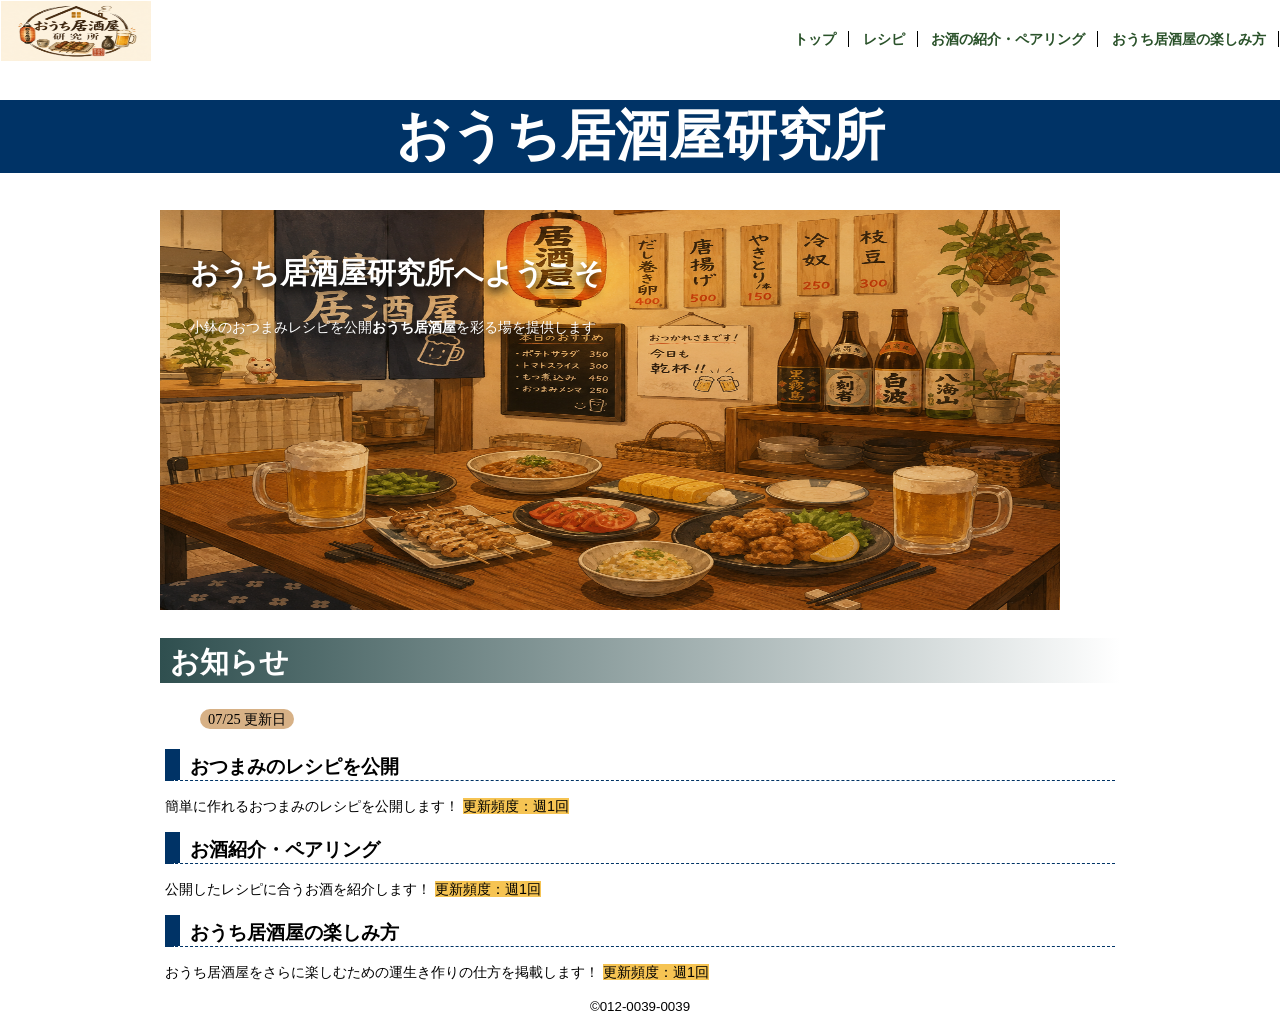
<file: index.html>
<!DOCTYPE html>
<html lang="ja">
<head>
    <meta charset="UTF-8">
    <title>おうち居酒屋研究所 : トップぺージ </title>
    <link rel="stylesheet" href="css/mystyle.css">
</head>

<body>
    <header>
        <div class="sub-in">
            <img src="image/rogo.png" width="150" height="60" alt="おうち居酒屋研究所">
            <nav>
            <ul>
            <li><a href="index.html">トップ</a></li>
            <li><a href="point.html">レシピ</a></li>
            <li><a href="sake.html">お酒の紹介・ペアリング</a></li>
            <li><a href="happy.html">おうち居酒屋の楽しみ方</a></li>
            </ul>
            </nav>
        </div>
    </header>
    <div class="title">
        <h1>おうち居酒屋研究所</h1>
    </div>
    <article>
        <img src="image/jitaku.png" width="900" height="400">
        <div class="ot">
            <h1>おうち居酒屋研究所へようこそ</h1>
            <p>小鉢のおつまみレシピを公開<strong>おうち居酒屋</strong>を彩る場を提供します</p>
        </div>

        <h1 class="sub-h1">お知らせ</h1>
        <ul>
            <li> <time datetime="2026-06-16">07/25 更新日</time></li>
        </ul>

        <div class="rcp">
            <h2 class="sub-h2">おつまみのレシピを公開</h2>
            <p>簡単に作れるおつまみのレシピを公開します！
                <span class="update">更新頻度：週1回</span>
             </p>
        </div>

         <div class="sake">
            <h2 class="sub-h2">お酒紹介・ペアリング</h2>
            <p>公開したレシピに合うお酒を紹介します！
                <span class="update">更新頻度：週1回</span>
            </p>
        </div>

        <div class="happy">
        <h2 class="sub-h2">おうち居酒屋の楽しみ方</h2>
        <p>おうち居酒屋をさらに楽しむための運生き作りの仕方を掲載します！
            <span class="update">更新頻度：週1回</span>
        </p>
        </div>
    </article>
    <footer>
    <small>&copy;012-0039-0039</small>
    </footer>
</body>

</html>
</file>
<file: css/mystyle.css>
body {
    margin: 0;
    padding: 0;
}
p{
    font-size:90%;
}
h1{
    font-size:180%;

}

h2{
    font-size:120%;
    border-bottom:1px dashed #003366;
    border-left:10px solid #003366;
    padding-left:7px;
}

footer {
    text-align: center;
    background-color: #ffffff;
    font-family: "HG行書体", "HG行書体", sans-serif;
    font-weight: 400;
    font-style: normal;
}

article{
    position: relative;
    clear: both;
    width: 960px;
    margin-left: auto;
    margin-right: auto;
    border: 1px solid #ffffff;
}

.ot{
    position:absolute;
    top:20px;
    left:30px;
    color:#ffffff;
    text-shadow: 0px 5px 10px #000000;
}

header {
    border: 1px solid #ffffff;
    background-color: #ffffff;
    color: #ffffff;
}

ul {
    list-style-type: none;
    line-height: 1.8;
    font-size: 90%;
    line-height: 1.8;
}

ul time {
    border-radius: 10px;
    background-color: #d7b186;
    padding: 2px 8px;
}

nav ul {
    font-weight: bold;
    text-align: right;
    padding-top: 26px;
    padding-bottom: 10px;
    margin: 0;
}

nav li {
    display: inline;
    padding-left: 10px;
    padding-right: 12px;
    border-right: 1px solid #000000;
}

header img{
    float:left;
}

.header-in {
    width: 960px;
    margin-left: auto;
    margin-right: auto;
}
.sub-h1{
    background: linear-gradient(to left,#ffffff,#2f4f4f);
    padding-top: 5px;
    padding-left: 10px;
    border-left: #003366;
}

.sub-h2{
    padding-top: 5px;
    padding-left: 10px;
    border-left: 15px solid #003366;
}

.point-list{
    list-style-image:url(../image/list.gift);
    font-weight: bold;
    margin-left: 30px;
}
.point-img{
    box-shadow:0px 0px 10px 3px #aaaaaa;
    border-radius:10px;
    float:right;
    margin-left:20px;
    margin-bottom:10px;
}
.sentou{
    clear:both;
    text-align:right;
}

ol li {
    /* border: 1px solid blue; */
    display: inline;
    margin-right: 5px;
    font-size: 80%;
}

ol {
    /* border: 1px solid pink; */
    padding-left: 0;
}

.page {
    padding-left: 10px;
    padding-right: 10px;
}

nav ul a{
    text-decoration: none;
    color:#000000;
}
nav ul a:hover{
    color: #F6C453;
}

a:link{
    color: #2a522a;
}

a:visited{
    color: #8a4949;
}

a:hover{
    color: #000000;
}

a:active{
    color: #846797;
}

/* 959px以下の場合 */
@media (max-width: 959px) {
    header img {
        float: none;
	}
    
    nav ul {
        text-align: left;
        padding: 0;
        margin-left: 10px;
	}
    
    article {
        width: auto;
	}
    
    article img {
        max-width: 100%;
        height: auto;
	}
    
    .header-in {
        width: auto;
	}
    .store-img{
        float:none;
    }
}

/* 600px以下の場合 */
@media (max-width: 600px) {
    nav li {
        font-size: 80%;
        padding-left: 2px;
        padding-right: 2px;
	}
    
    footer {
        font-size: 75%;
	}
    
    .ot {
        top: 5px;
        left: 10px;
	}
    
    .point-img {
        float: none;
	}
}

h1 {
    color: #ffffff;
    font-family: "HG行書体", "HG行書体",sans-serif;
}

h3{
    text-align: center;
    font-size: 20px;
    color: white;
    background-color: #b2b48c;
    padding: 15px;
    border-radius: 10px;
    box-shadow: 0 5px 10px rgba(0,0,0,0.3);
    letter-spacing: 3px;
}

.title {
    color: #ffffff;
    background-color: #003366;
    font-family: "HG行書体", "HG行書体", sans-serif;
    font-weight: 400;
    font-style: normal;
    font-size: 30px;
    text-align: center;
}

.rcp {
    margin: 5px;
    background-color: none;
    font-family: "HG行書体", "HG行書体", sans-serif;
    font-weight: 400;
    font-style: normal;
}

.sake {
    margin:5px;
    background-color: none;;
    font-family: "HG行書体", "HG行書体", sans-serif;
    font-weight: 400;
    font-style: normal;
}

.happy {
    margin:5px;
    background-color: none;;
    font-family: "HG行書体", "HG行書体", sans-serif;
    font-weight: 400;
    font-style: normal;
}

.update {
    background-color: #F6C453;
    font-family: "HG行書体", "HG行書体", sans-serif;
    font-weight: 400;
    font-style: normal;
}


article{
    position: relative;
}

h4{
    font-size: 22px;
    color: #003366;
    background-color: #f8f8f8;
    border-left: 8px solid #F6C453;
    padding: 10px 15px;
    margin-top: 20px;
    margin-bottom: 10px;
    text-align: left;
    border-radius: 5px;
}
.alcohol-info{
    font-family: "HG正楷書体-PRO", "HG正楷書体", "HGP正楷書体", serif;
}

.alcohol-title{
    font-size: 28px;
    color: #000000;
    border-left: 10px solid #003366;
    padding-left: 10px;
    margin-bottom: 20px;
}

.alcohol-subtitle{
    font-size: 22px;
    color: #8B4513;
    background-color: #FFF8E7;
    border-left: 8px solid #F6C453;
    padding: 8px 12px;
    border-radius: 5px;
    text-align: left;
}

.alcohol-text{
    font-size: 18px;
    line-height: 1.8;
    margin-bottom: 20px;
}

.gyoza-alcohol{
    font-family: "HG正楷書体-PRO", "HG正楷書体", "HGP正楷書体", serif;
}

.gyoza-title{
    font-size: 28px;
    color: #000000;
    border-left: 10px solid #003366;
    padding-left: 10px;
    margin-bottom: 20px;
}

.gyoza-subtitle{
    font-size: 22px;
    color: #8B4513;
    background-color: #FFF8E7;
    border-left: 8px solid #F6C453;
    padding: 8px 12px;
    border-radius: 5px;
    text-align: left;
}

.gyoza-text{
    font-size: 18px;
    line-height: 1.8;
    margin-bottom: 20px;
}

.harumaki-alcohol{
    font-family: "HG正楷書体-PRO", "HG正楷書体", "HGP正楷書体", serif;
}

.harumaki-title{
    font-size: 28px;
    color: #000000;
    border-left: 10px solid #003366;
    padding-left: 10px;
    margin-bottom: 20px;
}

.harumaki-subtitle{
    font-size: 22px;
    color: #8B4513;
    background-color: #FFF8E7;
    border-left: 8px solid #F6C453;
    padding: 8px 12px;
    border-radius: 5px;
    text-align: left;
}

.harumaki-text{
    font-size: 18px;
    line-height: 1.8;
    margin-bottom: 20px;
}

.enjoy h4{
    margin-top: 20px;
    margin-bottom: 20px;
}

.enjoy p{
    margin-bottom: 150px;
}

[EOF]
</file>
